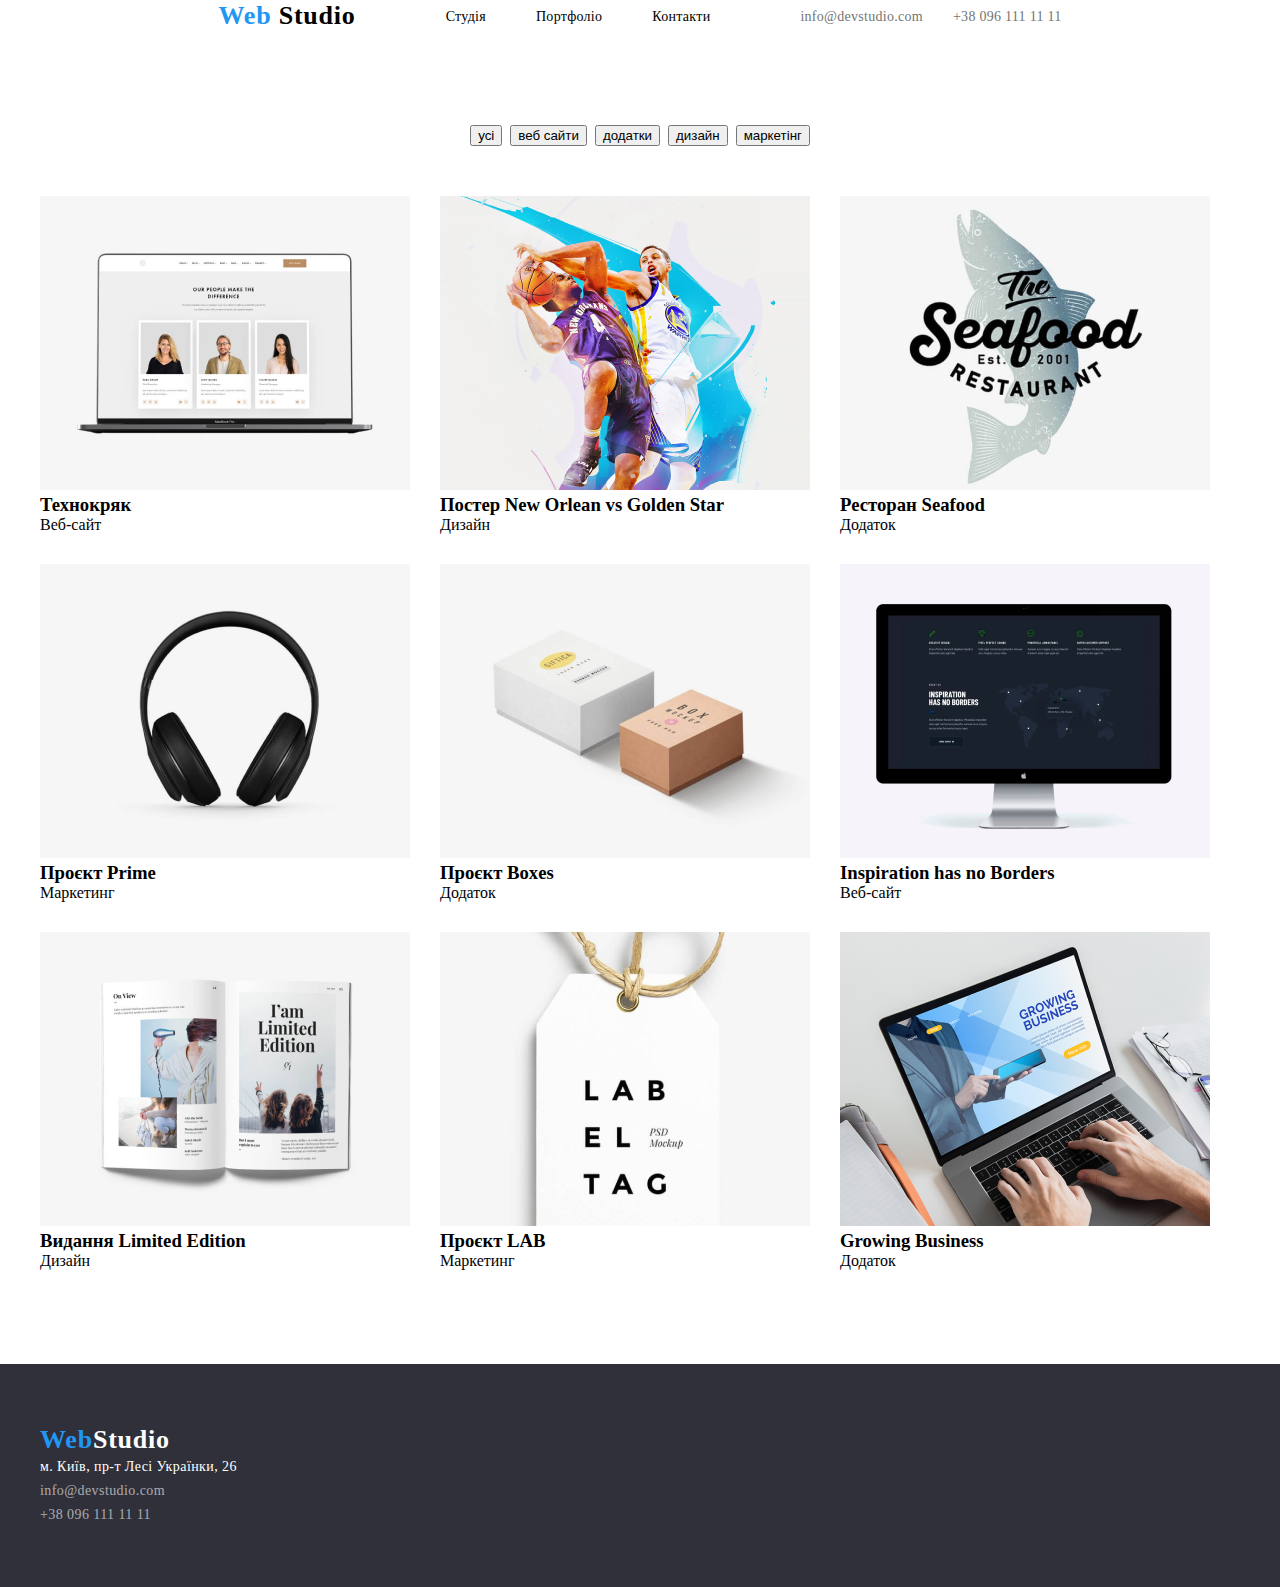
<file: portfolio.html>
<!DOCTYPE html>
<html lang="en">
<head>
    <meta charset="UTF-8">
    <meta name="viewport" content="width=device-width, initial-scale=1.0">
    <title>Document</title>
    <link rel="stylesheet" href="./style.css">
</head>
<body>
    <header class="header">
        <a class="logo" href="">Web <span class="logo-header">Studio</span></a>
        <nav>
            <ul class="nav-list">
                <li><a class="nav-list-link" href="index.html">Студія</a></li>
                <li><a class="nav-list-link" href="">Портфоліо</a></li>
                <li><a class="nav-list-link" href="">Контакти</a></li>
            </ul>
        </nav>
                <ul class="contacts-list">
            <li><a class="contacts-list-link" href="">info@devstudio.com</a></li>
            <li><a class="contacts-list-link" href="">+38 096 111 11 11</a></li>
        </ul>
    </header>
    <main>
        <section class="portfolio-section">
            <ul class="buttons-list">
                <li><button>усі</button></li>
                <li><button>веб сайти</button></li>
                <li><button>додатки</button></li>
                <li><button>дизайн</button></li>
                <li><button>маркетінг</button></li>
            </ul>
            <ul class="portfolio-list">
                <li>
                    <img src="ноут.png" alt="">
                    <h3>Технокряк</h3>
                    <p>Веб-сайт</p>
                </li>
                <li>
                    <img src="картинка 2.png" alt="">
                    <h3>Постер New Orlean vs Golden Star</h3>
                    <p>Дизайн</p>
                </li>
                <li>
                    <img src="картинка.png" alt="">
                    <h3>Ресторан Seafood</h3>
                    <p>Додаток</p>
                </li>
                <li>
                    <img src="наушники.png" alt="">
                    <h3>Проєкт Prime</h3>
                    <p>Маркетинг</p>
                </li>
                <li>
                    <img src="коробка.png" alt="">
                    <h3>Проєкт Boxes</h3>
                    <p>Додаток</p>
                </li>
                <li>
                    <img src="монітор.png" alt="">
                    <h3>Inspiration has no Borders</h3>
                    <p>Веб-сайт</p>
                </li>
                <li>
                    <img src="книжка.png" alt="">
                    <h3>Видання Limited Edition</h3>
                    <p>Дизайн</p>
                </li>
                <li>
                    <img src="беджик.png" alt="">
                    <h3>Проєкт LAB</h3>
                    <p>Маркетинг</p>
                </li>
                <li>
                    <img src="ноут 2.png" alt="">
                    <h3>Growing Business</h3>
                    <p>Додаток</p>
                </li>
            </ul>
        </section>
    </main>
    <footer class="footer">
        <div class="box">
            <a class="logo" href="">Web<span class="logo-footer">Studio</span></a>
            <address class="addres">
                <ul class="addres-list">
                    <li class="addres-list-item"><a class="addres-list-link location-link" href="">м. Київ, пр-т Лесі
                            Українки, 26</a>
                    </li>
                    <li class="addres-list-item"><a class="addres-list-link" href="">info@devstudio.com</a></li>
                    <li class="addres-list-item"><a class="addres-list-link" href="">+38 096 111 11 11</a></li>
                </ul>
            </address>
        </div>
    </footer>
</body>
</html>
</file>
<file: style.css>
.logo {
    font-family: Raleway;
    font-size: 26px;
    font-weight: 700;
    line-height: 31px;
    letter-spacing: 0.03em;
    color: #2196F3;
}

.logo-header {
    color: #000000;
    font-family: Raleway;
    font-size: 26px;
    font-weight: 700;
    line-height: 31px;
    letter-spacing: 0.03em;
}

a {
    text-decoration: none;
}

ul {
    list-style: none;
}

.nav-list-link {
    font-family: Roboto;
    font-size: 14px;
    font-weight: 500;
    line-height: 16px;
    letter-spacing: 0.02em;
    color: #212121;
}

.nav-list-link {
    font-family: Roboto;
    font-size: 14px;
    font-weight: 500;
    line-height: 16px;
    letter-spacing: 0.02em;
    color: #000000;
}

.contacts-list-link:hover,
.nav-list-link:hover {
    color: #2196F3;
}

.contacts-list-link {
    font-family: Roboto;
    font-size: 14px;
    font-weight: 500;
    line-height: 16px;
    letter-spacing: 0.02em;
    color: #757575;
}

.section-hero-title {
    font-family: Roboto;
    font-size: 44px;
    font-weight: 900;
    line-height: 60px;
    letter-spacing: 0.06em;
    text-align: center;
    color: #FFFFFF;
    width: 696px;
    margin: 0 auto;
}

.section-hero-btn {
    width: 216px;
    height: 50px;
    border-radius: 4px;
    background-color: #2196F3;
    color: #FFFFFF;
    border: none;
    display: block;
    margin: 0 auto;
    margin-top: 30px;
}

.features-list-title {
    font-family: Roboto;
    font-size: 14px;
    font-weight: 700;
    line-height: 16px;
    letter-spacing: 0.03em;
    color: #212121;
}

.features-list-text {
    font-family: Roboto;
    font-size: 14px;
    font-weight: 400;
    line-height: 24px;
    letter-spacing: 0.03em;
    color: #757575;
}

.section-work-title {
    font-family: Roboto;
    font-size: 36px;
    font-weight: 700;
    line-height: 42px;
    letter-spacing: 0.03em;
    text-align: center;
    color: #212121;
}

.work-team-title {
    font-family: Roboto;
    font-size: 36px;
    font-weight: 700;
    line-height: 42px;
    letter-spacing: 0.03em;
    text-align: center;
    color: #212121;
}

.logo-footer {
    color: #FFFFFF;
}

.addres-list-link {
    font-family: Roboto;
    font-size: 14px;
    font-weight: 400;
    line-height: 24px;
    letter-spacing: 0.03em;
    color: #FFFFFF99;
}

.location-link {
    color: #FFFFFF;
}

.footer {
    background-color: #2F303A;
}

.header {
    display: flex;
    justify-content: center;
    align-items: center;
}

.contacts-list {
    display: flex;
    gap: 30px;
}

.nav-list {
    display: flex;
    gap: 50px;
}

.section-hero {
    background-color: #2F303A;
    padding-top: 200px;
    padding-bottom: 200px;
}

.features-list {
    display: flex;
    justify-content: center;
    gap: 30px;
}

.features-list-item {
    max-width: 270px;
}

.section-features {
    padding-top: 94px;
    padding-bottom: 94px;
}

ul,
p,
h1,
h2,
h3,
h4,
h5 {
    margin: 0;
    padding: 0;
}

address {
    font-style: normal;

}

.work-list {
    display: flex;
    justify-content: center;
    align-items: center;
    gap: 30px;
}

.section-work {
    padding-bottom: 94px;
}

.work-team {
    padding-top: 94px;
    padding-bottom: 94px;
}

.section-work-title,
.work-team-title {
    margin-top: 30px;
}

.footer {
    padding-top: 60px;
    padding-bottom: 60px;
}

.box {
    width: 1200px;
    margin: 0 auto;
}
body {
    margin: 0;
}
.team-list{
   display: flex;
   justify-content: center;
   gap: 30px;
}
.section-team {
    padding-top: 90px;
    padding-bottom: 90px;
}
.section-team-title {
    text-align: center;
    margin-bottom: 50px;
}
.section-work-title {
    margin-bottom: 50px;
}
header{
    gap: 90px;
}
.portfolio-section {
    padding-top: 94px;
padding-bottom: 94px;
}
.buttons-list {
    display: flex;
    justify-content: center;
    gap: 8px;
}
.portfolio-list {
    display: flex;
    flex-wrap: wrap;
    margin: 0 auto;
    max-width: 1200px;
    gap: 30px;
    margin-top: 50px;
}
</file>
